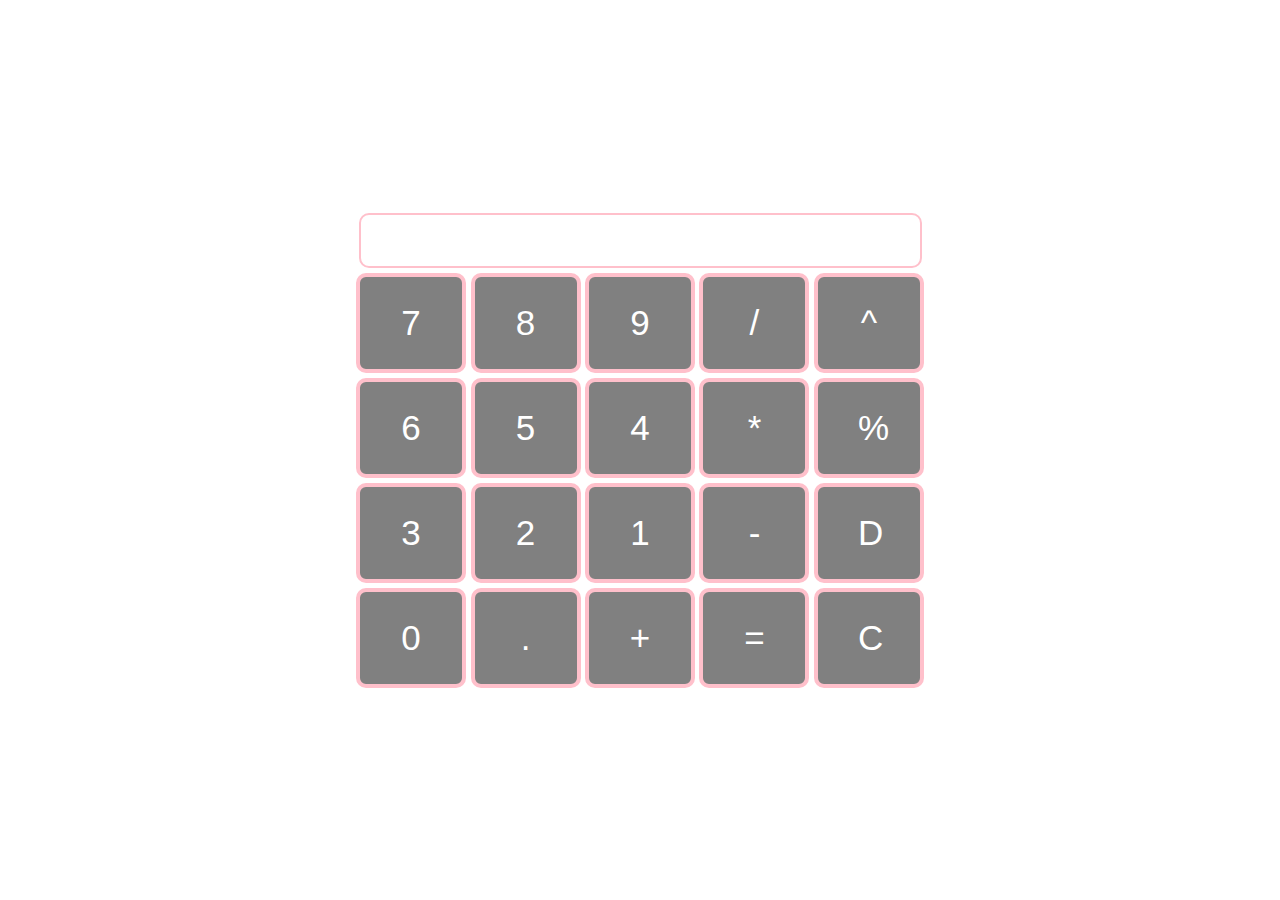
<file: index.html>
<!DOCTYPE html>
<html lang="en">
<head>
    <meta charset="UTF-8">
    <meta http-equiv="X-UA-Compatible" content="IE=edge">
    <meta name="viewport" content="width=device-width, initial-scale=1.0">
    <title>Calculator</title>
    <link rel="stylesheet" href="css/style.css">
    <link rel="stylesheet" href="css/media.css">
</head>
<body>

    <div class="containerCalc calculator">
        <form>
                <div class="col">
                    <input id ="value" class="value" type="text">
                </div>
        </form>

                <div class="col">
                    <button class="press" id="num7"  onclick="getNumbers(7)">7</button>
                    <button class="press" id="num8" onclick="getNumbers(8)">8</button>
                    <button class="press" id="num9" onclick="getNumbers(9)">9</button>
                    <button class="press" id="div" onclick="getOperator('/')">/</button>
                    <button class="press" id="squr" onclick="getOperator('^')">^</button>
                </div>

                <div class="col">
                    <button class="press" id="num6" onclick="getNumbers(6)">6</button>
                    <button class="press" id="num5" onclick="getNumbers(5)">5</button>
                    <button class="press" id="num4" onclick="getNumbers(4)">4</button>
                    <button class="press" id="mult" onclick="getOperator('*')">*</button>
                    <button class="press" id="remind" onclick="getOperator('%')">%</button>
                </div>

                <div class="col">
                    <button class="press" id="num3" onclick="getNumbers(3)">3</button>
                    <button class="press" id="num2" onclick="getNumbers(2)">2</button>
                    <button class="press" id="num1" onclick="getNumbers(1)">1</button>
                    <button class="press" id="min" onclick="getOperator('-')">-</button>
                    <button class="press" id="delete" onclick="deleteValue()">D</button>
                </div>

                <div class="col">
                    <button class="press" id="num0" onclick="getNumbers(0)">0</button>
                    <button class="press" id="del" onclick="getOperator('.')">.</button>
                    <button class="press" id="plus" onclick="getOperator('+')">+</button>
                    <button class="press" id="equl" onclick="equleOperator()">=</button>
                    <button class="press" id="clear" onclick="clearValue()">C</button>
                </div>
    </div>
    <script src="js/calc.js"></script>
</body>
</html>
</file>
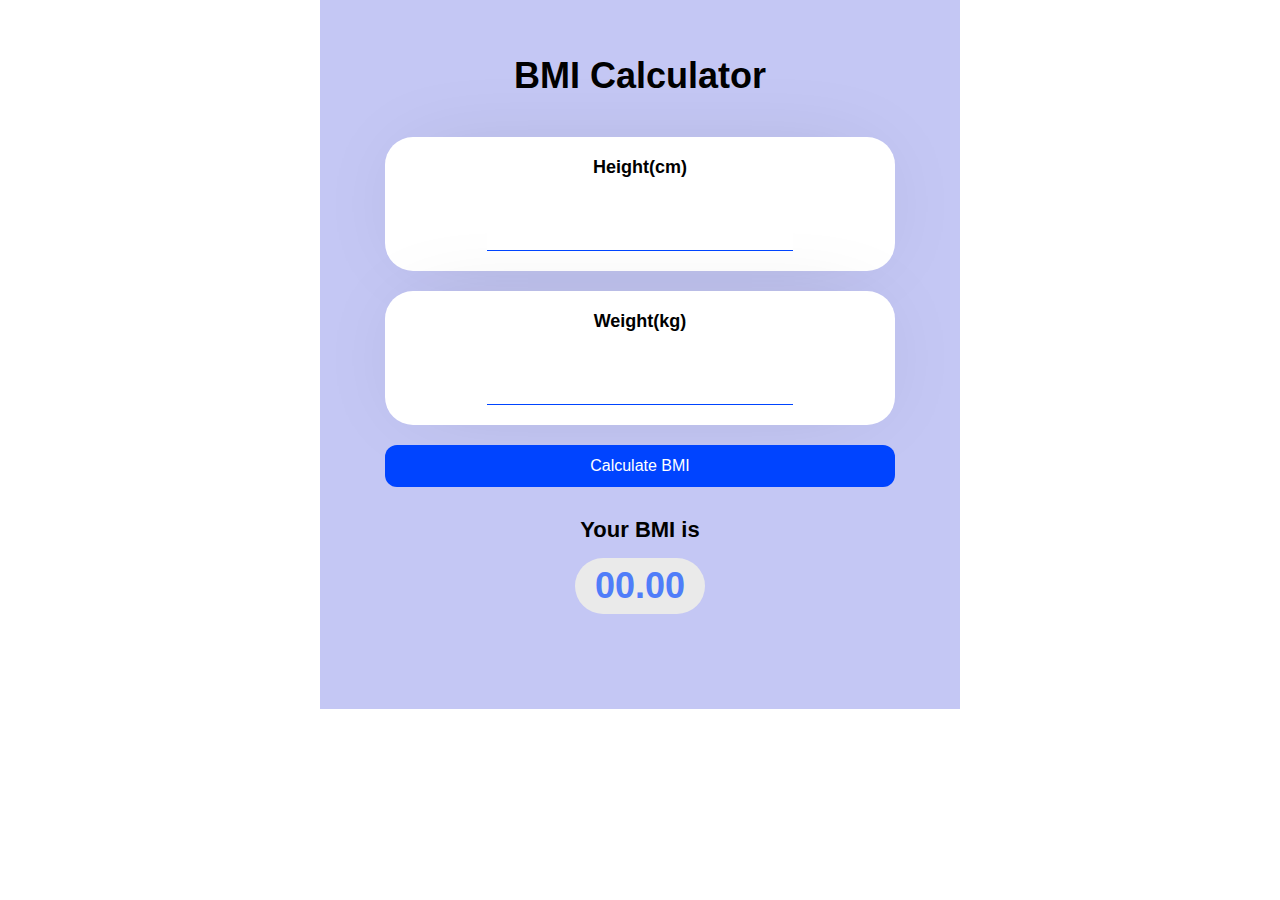
<file: BMI.html>
<!DOCTYPE html>
<html lang="en">
<head>
    <meta charset="UTF-8">
    <meta http-equiv="X-UA-Compatible" content="IE=edge">
    <meta name="viewport" content="width=device-width, initial-scale=1.0">
    <link rel="stylesheet" href="css/style.css">
    <link rel="stylesheet" href="css/media.css">
    <title>BIM Calcolator</title>
</head>
<body>
        <div class="container">
            <div class="big-boxess">
                <div class="box">
                    <h1>BMI Calculator</h1>
                    <div class="content">
            <div class="input">
            <label for="height">Height(cm)</label>
            <input type="number" id="height">
        </div>
        <div class="input">
            <label for="weight">Weight(kg)</label>
            <input type="number" id="weight">
        </div>
        <button id="calculate">Calculate BMI</button>
        </div>
        <div class="result">
            <p>Your BMI is</p>
        <div id="result">00.00</div>
            <p class="comment"></p>
        </div>
            </div>
        </div>
        </div>
    <script src="js/BMI.js"></script>
</body>
</html>
</file>
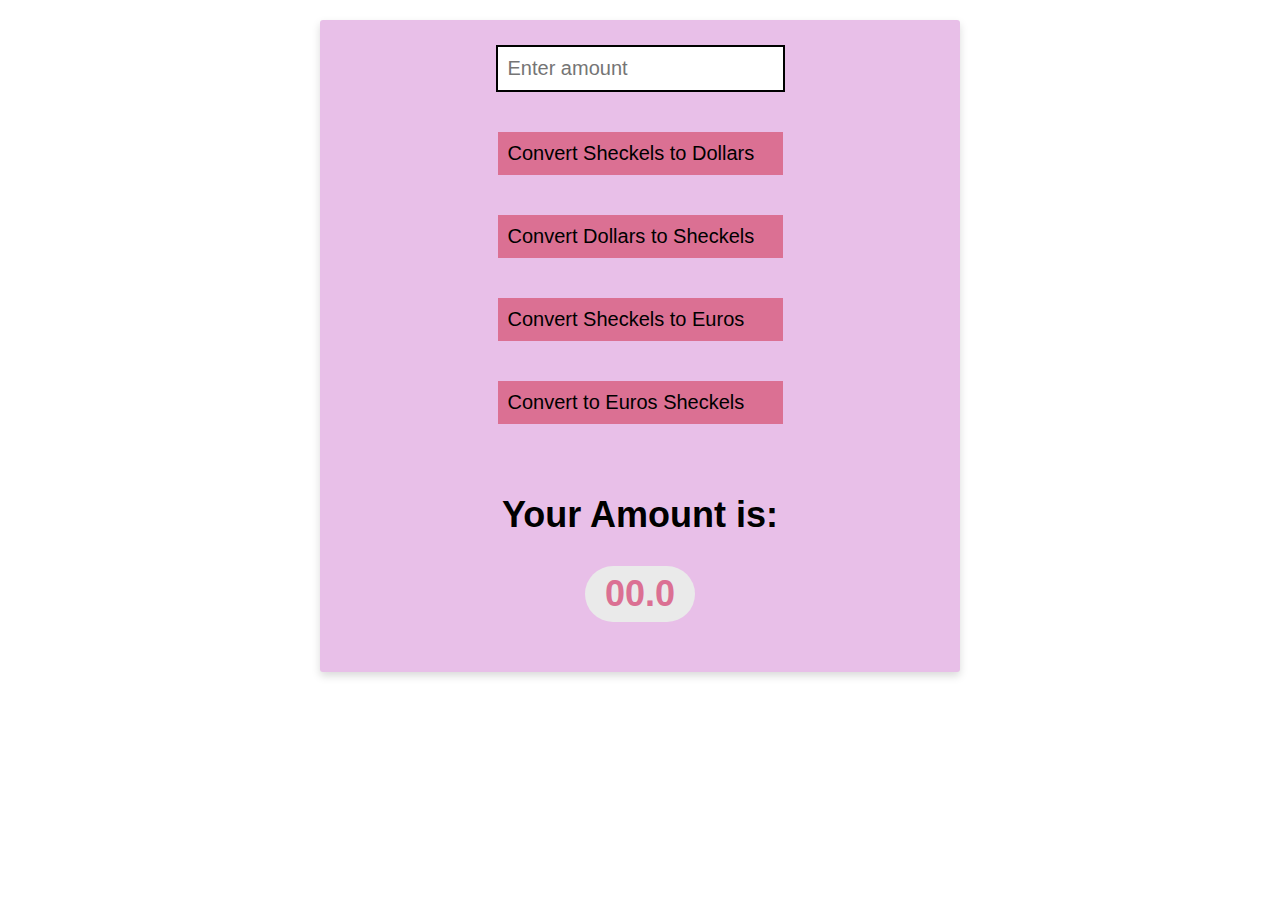
<file: curenty.html>
<html lang="en">
<head>
    <meta charset="UTF-8" />
    <meta http-equiv="X-UA-Compatible" content="IE=edge" />
    <meta name="viewport" content="width=device-width, initial-scale=1.0" />
    <title>Number Formatting</title>
    <link rel="stylesheet" href="css/style.css" />
</head>
<body>
    <div class="big-boxess2">
            <div class="box2">
                <form id="myForm">
                    <div class="pad">
                            <input type="text" id="money" placeholder="Enter amount" class="amount"/>
                    </div>
                    <div class="pad">
                            <input id="in1" type="text" value="Convert Sheckels to Dollars" class="input2" />
                    </div>
                    <div class="pad">
                        <input id="in2" type="text" value="Convert Dollars to Sheckels" class="input2"  />
                    </div>    
                    <div class="pad">
                        <input id="in3" type="text" value="Convert Sheckels to Euros" class="input2" />
                    </div> 
                    <div class="pad">
                        <input id="in4" type="text" value="Convert to Euros Sheckels" class="input2" />
                    </div>
                </form>
                <h1>Your Amount is:</h1>
                <h1 id="result2"> 00.0</h1> 
            </div>
    </div>
    <script src="js/curenty.js"></script>
</body>
</html>
</file>
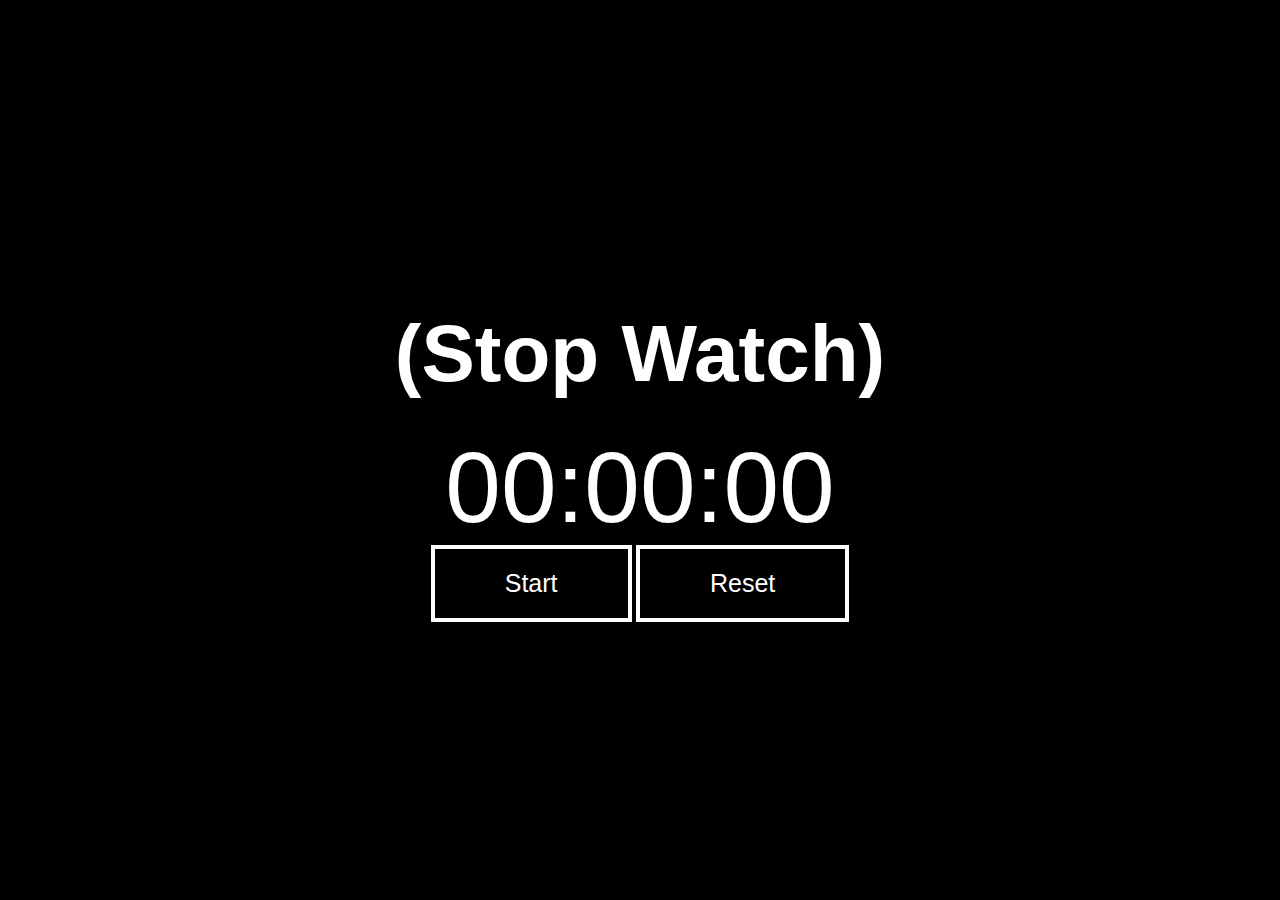
<file: stopwatch.html>
<!DOCTYPE html>
<html lang="en">
<head>
	<meta charset="UTF-8">
	<meta http-equiv="X-UA-Compatible" content="IE=edge">
	<meta name="viewport" content="width=device-width, initial-scale=1.0">
	<title>stopWatch</title>
	<link rel="stylesheet" href="css/style.css">
	<link rel="stylesheet" href="css/media.css">
</head>
<body>
<div class="containerwatch">
	<div class="watch">
		<h1 class="watchName">(Stop Watch)</h1>
		<div id="display" class="displayValue">00:00:00</div>
			<div class="buttonwatch">
				<button class="btnstart" id="start" onclick="startStop()">Start</button>
				<button class="btnstart" id="reset" onclick="reset()">Reset</button>
			</div>
	</div>
</div>
	<script src="js/stopwatch.js"></script>
</body>
</html>
</file>
<file: css/style.css>
/* Operation */
*{
    padding: 0;
    margin: 0;
    box-sizing: border-box;
}
.calculator{
    text-align: center;
    display: flex;
    flex-direction: column;
    justify-content: center;
    align-items: center;
    align-content: center;
    min-height: 100vh;
}
.value{
    width: 563px;
    height: 55px;
    border: 2px solid pink;
    border-radius: 10px;
}
.press{
    padding: 20px 40px;
    width: 110px;
    height: 100px;
    margin-top:5px;
    border: 4px solid pink;
    background-color: gray;
    text-align: center;
    color: #fff;
    font-size: 35px;
    border-radius: 10px;
}
.press:hover{
    border: 4px solid gray;
    background-color: pink;
}


/* StopWatch */
.containerwatch{
    width: 100%;
    background-color: black;
}
.watchName{
    font-size: 80px;
    color: #fff;
    font-weight: bold;
}
.watch{
    margin: auto;
    display: flex;
    flex-direction: column;
    justify-content: center;
    align-items: center;
    align-content: center;
    min-height: 100vh;
}
.displayValue{
    color: #fff;
    font-size: 100px;
}
.btnstart{
    padding: 20px 70px;
    border: 4px solid #fff;
    background-color: black;
    color: #fff;
    font-size: 25px;
}
.btnstart:hover{
    background-color: #fff;
    color: black;
    font-weight: bold;
}

/* BMI Styling */
body {
    font-family: "Nunito", sans-serif;
}
.box {
    min-width: 400px;
    background: #eaeaea;
    text-align: center;
    position: relative;
    margin-bottom: 150px;
}
h1 {
    font-weight: bold;
    font-size: 36px;
    padding: 30px 0;
}
.content {
    padding: 0 40px;
}
.input {
    background: #fff;
    box-shadow: 0px 0px 95px -30px rgba(0, 0, 0, 0.15);
    border-radius: 28px;
    padding: 20px 0;
    margin-bottom: 20px;
}
.input label {
    display: block;
    font-size: 18px;
    font-weight: 600;
    color: #000;
    margin-bottom: 20px;
}
.input input {
    outline: none;
    border: none;
    border-bottom: 1px solid #0044ff;
    width: 60%;
    text-align: center;
    font-size: 28px;
    font-family: "Nunito", sans-serif;
}
button#calculate {
    font-family: "Nunito", sans-serif;
    color: #fff;
    background: #0044ff;
    font-size: 16px;
    border-radius: 12px;
    padding: 12px 0;
    width: 100%;
    outline: none;
    border: none;
}
button#calculate:hover {
    background: #4f7df9;
}
.result {
    padding: 30px 20px;
}
.result p {
    font-weight: 600;
    font-size: 22px;
    color: #000;
    margin-bottom: 15px;
}
.result #result {
    font-size: 36px;
    font-weight: 900;
    color: #4f7df9;
    background-color: #eaeaea;
    display: inline-block;
    padding: 7px 20px;
    border-radius: 55px;
    margin-bottom: 25px;
}
#comment {
    color: #4f7df9;
    font-weight: 800;
}
.big-boxess .box {
    background: rgb(196 199 244);
    padding: 25px;
    width: 50%;
    margin: auto;
}
.big-boxess .box .content {
    padding-top: 10px;
}
.box-title {
    font-size: 30px;
    font-family: var(--main-font);
    padding-top: 15px;
}
@media (max-width: 1045px) {
    .big-boxess .box {
    width: calc(50% - 10px);
    margin: auto;
    }
}

@media (max-width: 702px) {
    .big-boxess .box {
    width: 100%;
    }
}

/*  Curenty*/
input {
    padding: 10px;
    border: 0;
    outline: none;
    font-size: 20px;
  }
  .input2{
    background-color: palevioletred;
  }
  .big-boxess2{
    width: 50%;
    margin: auto;
  }
  .big-boxess2 .box2 {
    background: #e8bfe8;
    padding: 25px;
    border-radius: 3px;
    box-shadow: 0px 4px 8px rgba(0, 0, 0, 0.15);
    margin-top: 20px;
    text-align: center;
  }
  .pad{
    padding-bottom: 40px;
  }
  .amount{
    border: 2px solid black;
  }
  #result2{
    font-size: 36px;
    font-weight: 900;
    color: palevioletred;
    background-color: #eaeaea;
    display: inline-block;
    padding: 7px 20px;
    border-radius: 55px;
    margin-bottom: 25px;
  }
  @media (max-width: 1045px) {
    .big-boxess2 .box2 {
      /* width: calc(50% - 10px); */
      margin: 10px 0;
    }
    
  }
  @media (max-width: 702px) {
    .big-boxess2 .box2 {
      width: 100%;
    }
    .big-boxess2  {
      width: 100%;
    }
    
  }
</file>
<file: css/media.css>
@media (max-width: 576px) {
    .value{
        width: 350px;
    }
    .press{
        width: 80px;
        height: 80px;
        padding: 0px 20px;
    }
    /* time */
    .displayValue{
        font-size: 40px;
    }
    .watchName{
        font-size: 40px;
    }
    .btnstart{
        padding: 10px 30px;
    }
}
</file>
